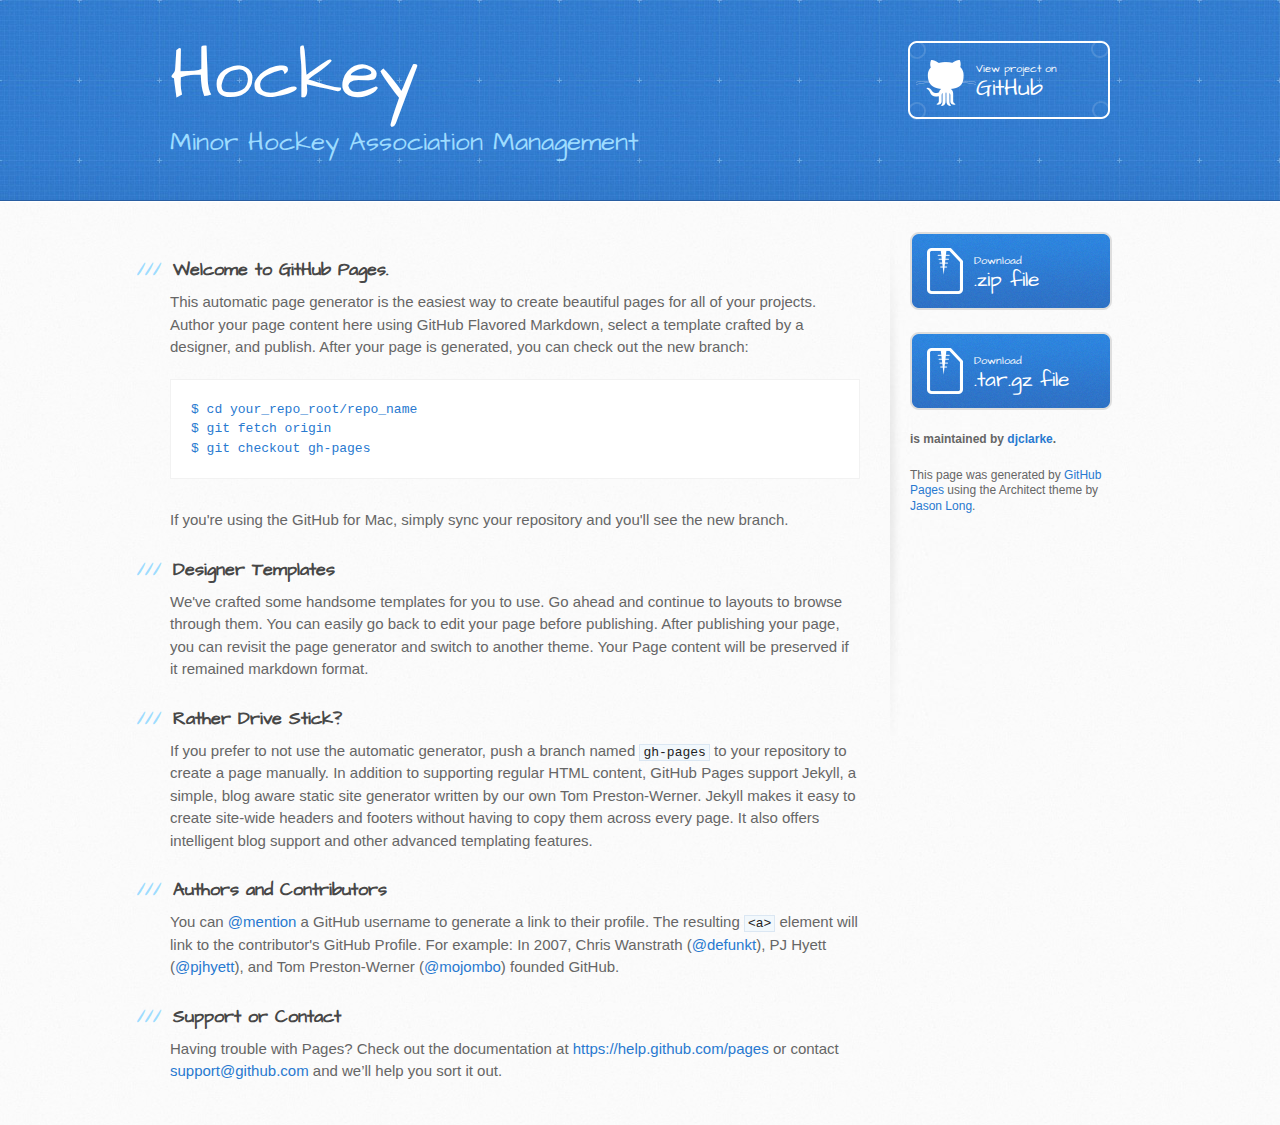
<file: index.html>
<!DOCTYPE html>
<html>
  <head>
    <meta charset='utf-8'>
    <meta http-equiv="X-UA-Compatible" content="chrome=1">
    <meta name="viewport" content="width=device-width, initial-scale=1, maximum-scale=1">
    <link href='https://fonts.googleapis.com/css?family=Architects+Daughter' rel='stylesheet' type='text/css'>
    <link rel="stylesheet" type="text/css" href="stylesheets/stylesheet.css" media="screen">
    <link rel="stylesheet" type="text/css" href="stylesheets/pygment_trac.css" media="screen">
    <link rel="stylesheet" type="text/css" href="stylesheets/print.css" media="print">

    <!--[if lt IE 9]>
    <script src="//html5shiv.googlecode.com/svn/trunk/html5.js"></script>
    <![endif]-->

    <title>Hockey by djclarke</title>
  </head>

  <body>
    <header>
      <div class="inner">
        <h1>Hockey</h1>
        <h2>Minor Hockey Association Management</h2>
        <a href="https://github.com/djclarke/hockey" class="button"><small>View project on</small> GitHub</a>
      </div>
    </header>

    <div id="content-wrapper">
      <div class="inner clearfix">
        <section id="main-content">
          <h3>
<a id="welcome-to-github-pages" class="anchor" href="#welcome-to-github-pages" aria-hidden="true"><span class="octicon octicon-link"></span></a>Welcome to GitHub Pages.</h3>

<p>This automatic page generator is the easiest way to create beautiful pages for all of your projects. Author your page content here using GitHub Flavored Markdown, select a template crafted by a designer, and publish. After your page is generated, you can check out the new branch:</p>

<pre><code>$ cd your_repo_root/repo_name
$ git fetch origin
$ git checkout gh-pages
</code></pre>

<p>If you're using the GitHub for Mac, simply sync your repository and you'll see the new branch.</p>

<h3>
<a id="designer-templates" class="anchor" href="#designer-templates" aria-hidden="true"><span class="octicon octicon-link"></span></a>Designer Templates</h3>

<p>We've crafted some handsome templates for you to use. Go ahead and continue to layouts to browse through them. You can easily go back to edit your page before publishing. After publishing your page, you can revisit the page generator and switch to another theme. Your Page content will be preserved if it remained markdown format.</p>

<h3>
<a id="rather-drive-stick" class="anchor" href="#rather-drive-stick" aria-hidden="true"><span class="octicon octicon-link"></span></a>Rather Drive Stick?</h3>

<p>If you prefer to not use the automatic generator, push a branch named <code>gh-pages</code> to your repository to create a page manually. In addition to supporting regular HTML content, GitHub Pages support Jekyll, a simple, blog aware static site generator written by our own Tom Preston-Werner. Jekyll makes it easy to create site-wide headers and footers without having to copy them across every page. It also offers intelligent blog support and other advanced templating features.</p>

<h3>
<a id="authors-and-contributors" class="anchor" href="#authors-and-contributors" aria-hidden="true"><span class="octicon octicon-link"></span></a>Authors and Contributors</h3>

<p>You can <a href="https://github.com/blog/821" class="user-mention">@mention</a> a GitHub username to generate a link to their profile. The resulting <code>&lt;a&gt;</code> element will link to the contributor's GitHub Profile. For example: In 2007, Chris Wanstrath (<a href="https://github.com/defunkt" class="user-mention">@defunkt</a>), PJ Hyett (<a href="https://github.com/pjhyett" class="user-mention">@pjhyett</a>), and Tom Preston-Werner (<a href="https://github.com/mojombo" class="user-mention">@mojombo</a>) founded GitHub.</p>

<h3>
<a id="support-or-contact" class="anchor" href="#support-or-contact" aria-hidden="true"><span class="octicon octicon-link"></span></a>Support or Contact</h3>

<p>Having trouble with Pages? Check out the documentation at <a href="https://help.github.com/pages">https://help.github.com/pages</a> or contact <a href="mailto:support@github.com">support@github.com</a> and we’ll help you sort it out.</p>
        </section>

        <aside id="sidebar">
          <a href="https://github.com/djclarke/hockey/zipball/master" class="button">
            <small>Download</small>
            .zip file
          </a>
          <a href="https://github.com/djclarke/hockey/tarball/master" class="button">
            <small>Download</small>
            .tar.gz file
          </a>

          <p class="repo-owner"><a href="https://github.com/djclarke/hockey"></a> is maintained by <a href="https://github.com/djclarke">djclarke</a>.</p>

          <p>This page was generated by <a href="https://pages.github.com">GitHub Pages</a> using the Architect theme by <a href="https://twitter.com/jasonlong">Jason Long</a>.</p>
        </aside>
      </div>
    </div>

  
  </body>
</html>
</file>
<file: stylesheets/pygment_trac.css>
.highlight  { background: #ffffff; }
.highlight .c { color: #999988; font-style: italic } /* Comment */
.highlight .err { color: #a61717; background-color: #e3d2d2 } /* Error */
.highlight .k { font-weight: bold } /* Keyword */
.highlight .o { font-weight: bold } /* Operator */
.highlight .cm { color: #999988; font-style: italic } /* Comment.Multiline */
.highlight .cp { color: #999999; font-weight: bold } /* Comment.Preproc */
.highlight .c1 { color: #999988; font-style: italic } /* Comment.Single */
.highlight .cs { color: #999999; font-weight: bold; font-style: italic } /* Comment.Special */
.highlight .gd { color: #000000; background-color: #ffdddd } /* Generic.Deleted */
.highlight .gd .x { color: #000000; background-color: #ffaaaa } /* Generic.Deleted.Specific */
.highlight .ge { font-style: italic } /* Generic.Emph */
.highlight .gr { color: #aa0000 } /* Generic.Error */
.highlight .gh { color: #999999 } /* Generic.Heading */
.highlight .gi { color: #000000; background-color: #ddffdd } /* Generic.Inserted */
.highlight .gi .x { color: #000000; background-color: #aaffaa } /* Generic.Inserted.Specific */
.highlight .go { color: #888888 } /* Generic.Output */
.highlight .gp { color: #555555 } /* Generic.Prompt */
.highlight .gs { font-weight: bold } /* Generic.Strong */
.highlight .gu { color: #800080; font-weight: bold; } /* Generic.Subheading */
.highlight .gt { color: #aa0000 } /* Generic.Traceback */
.highlight .kc { font-weight: bold } /* Keyword.Constant */
.highlight .kd { font-weight: bold } /* Keyword.Declaration */
.highlight .kn { font-weight: bold } /* Keyword.Namespace */
.highlight .kp { font-weight: bold } /* Keyword.Pseudo */
.highlight .kr { font-weight: bold } /* Keyword.Reserved */
.highlight .kt { color: #445588; font-weight: bold } /* Keyword.Type */
.highlight .m { color: #009999 } /* Literal.Number */
.highlight .s { color: #d14 } /* Literal.String */
.highlight .na { color: #008080 } /* Name.Attribute */
.highlight .nb { color: #0086B3 } /* Name.Builtin */
.highlight .nc { color: #445588; font-weight: bold } /* Name.Class */
.highlight .no { color: #008080 } /* Name.Constant */
.highlight .ni { color: #800080 } /* Name.Entity */
.highlight .ne { color: #990000; font-weight: bold } /* Name.Exception */
.highlight .nf { color: #990000; font-weight: bold } /* Name.Function */
.highlight .nn { color: #555555 } /* Name.Namespace */
.highlight .nt { color: #000080 } /* Name.Tag */
.highlight .nv { color: #008080 } /* Name.Variable */
.highlight .ow { font-weight: bold } /* Operator.Word */
.highlight .w { color: #bbbbbb } /* Text.Whitespace */
.highlight .mf { color: #009999 } /* Literal.Number.Float */
.highlight .mh { color: #009999 } /* Literal.Number.Hex */
.highlight .mi { color: #009999 } /* Literal.Number.Integer */
.highlight .mo { color: #009999 } /* Literal.Number.Oct */
.highlight .sb { color: #d14 } /* Literal.String.Backtick */
.highlight .sc { color: #d14 } /* Literal.String.Char */
.highlight .sd { color: #d14 } /* Literal.String.Doc */
.highlight .s2 { color: #d14 } /* Literal.String.Double */
.highlight .se { color: #d14 } /* Literal.String.Escape */
.highlight .sh { color: #d14 } /* Literal.String.Heredoc */
.highlight .si { color: #d14 } /* Literal.String.Interpol */
.highlight .sx { color: #d14 } /* Literal.String.Other */
.highlight .sr { color: #009926 } /* Literal.String.Regex */
.highlight .s1 { color: #d14 } /* Literal.String.Single */
.highlight .ss { color: #990073 } /* Literal.String.Symbol */
.highlight .bp { color: #999999 } /* Name.Builtin.Pseudo */
.highlight .vc { color: #008080 } /* Name.Variable.Class */
.highlight .vg { color: #008080 } /* Name.Variable.Global */
.highlight .vi { color: #008080 } /* Name.Variable.Instance */
.highlight .il { color: #009999 } /* Literal.Number.Integer.Long */

.type-csharp .highlight .k { color: #0000FF }
.type-csharp .highlight .kt { color: #0000FF }
.type-csharp .highlight .nf { color: #000000; font-weight: normal }
.type-csharp .highlight .nc { color: #2B91AF }
.type-csharp .highlight .nn { color: #000000 }
.type-csharp .highlight .s { color: #A31515 }
.type-csharp .highlight .sc { color: #A31515 }
</file>
<file: stylesheets/print.css>
html, body, div, span, applet, object, iframe,
h1, h2, h3, h4, h5, h6, p, blockquote, pre,
a, abbr, acronym, address, big, cite, code,
del, dfn, em, img, ins, kbd, q, s, samp,
small, strike, strong, sub, sup, tt, var,
b, u, i, center,
dl, dt, dd, ol, ul, li,
fieldset, form, label, legend,
table, caption, tbody, tfoot, thead, tr, th, td,
article, aside, canvas, details, embed,
figure, figcaption, footer, header, hgroup,
menu, nav, output, ruby, section, summary,
time, mark, audio, video {
  padding: 0;
  margin: 0;
  font: inherit;
  font-size: 100%;
  vertical-align: baseline;
  border: 0;
}
/* HTML5 display-role reset for older browsers */
article, aside, details, figcaption, figure,
footer, header, hgroup, menu, nav, section {
  display: block;
}
body {
  line-height: 1;
}
ol, ul {
  list-style: none;
}
blockquote, q {
  quotes: none;
}
blockquote:before, blockquote:after,
q:before, q:after {
  content: '';
  content: none;
}
table {
  border-spacing: 0;
  border-collapse: collapse;
}
body {
  font-family: 'Helvetica Neue', Helvetica, Arial, serif;
  font-size: 13px;
  line-height: 1.5;
  color: #000;
}

a {
  font-weight: bold;
  color: #d5000d;
}

header {
  padding-top: 35px;
  padding-bottom: 10px;
}

header h1 {
  font-size: 48px;
  font-weight: bold;
  line-height: 1.2;
  color: #303030;
  letter-spacing: -1px;
}

header h2 {
  font-size: 24px;
  font-weight: normal;
  line-height: 1.3;
  color: #aaa;
  letter-spacing: -1px;
}
#downloads {
  display: none;
}
#main_content {
  padding-top: 20px;
}

code, pre {
  margin-bottom: 30px;
  font-family: Monaco, "Bitstream Vera Sans Mono", "Lucida Console", Terminal;
  font-size: 12px;
  color: #222;
}

code {
  padding: 0 3px;
}

pre {
  padding: 20px;
  overflow: auto;
  border: solid 1px #ddd;
}
pre code {
  padding: 0;
}

ul, ol, dl {
  margin-bottom: 20px;
}


/* COMMON STYLES */

table {
  width: 100%;
  border: 1px solid #ebebeb;
}

th {
  font-weight: 500;
}

td {
  font-weight: 300;
  text-align: center;
  border: 1px solid #ebebeb;
}

form {
  padding: 20px;
  background: #f2f2f2;

}


/* GENERAL ELEMENT TYPE STYLES */

h1 {
  font-size: 2.8em;
}

h2 {
  margin-bottom: 8px;
  font-size: 22px;
  font-weight: bold;
  color: #303030;
}

h3 {
  margin-bottom: 8px;
  font-size: 18px;
  font-weight: bold;
  color: #d5000d;
}

h4 {
  font-size: 16px;
  font-weight: bold;
  color: #303030;
}

h5 {
  font-size: 1em;
  color: #303030;
}

h6 {
  font-size: .8em;
  color: #303030;
}

p {
  margin-bottom: 20px;
  font-weight: 300;
}

a {
  text-decoration: none;
}

p a {
  font-weight: 400;
}

blockquote {
  padding: 0 0 0 30px;
  margin-bottom: 20px;
  font-size: 1.6em;
  border-left: 10px solid #e9e9e9;
}

ul li {
  padding-left: 20px;
  list-style-position: inside;
  list-style: disc;
}

ol li {
  padding-left: 3px;
  list-style-position: inside;
  list-style: decimal;
}

dl dd {
  font-style: italic;
  font-weight: 100;
}

footer {
  padding-top: 20px;
  padding-bottom: 30px;
  margin-top: 40px;
  font-size: 13px;
  color: #aaa;
}

footer a {
  color: #666;
}

/* MISC */
.clearfix:after {
  display: block;
  height: 0;
  clear: both;
  visibility: hidden;
  content: '.';
}

.clearfix {display: inline-block;}
* html .clearfix {height: 1%;}
.clearfix {display: block;}
</file>
<file: stylesheets/stylesheet.css>
/*! normalize.css v3.0.2 | MIT License | git.io/normalize */

/**
 * 1. Set default font family to sans-serif.
 * 2. Prevent iOS text size adjust after orientation change, without disabling
 *    user zoom.
 */

html {
  font-family: sans-serif; /* 1 */
  -webkit-text-size-adjust: 100%; /* 2 */
  -ms-text-size-adjust: 100%; /* 2 */
}

/**
 * Remove default margin.
 */

body {
  margin: 0;
}

/* HTML5 display definitions
   ========================================================================== */

/**
 * Correct `block` display not defined for any HTML5 element in IE 8/9.
 * Correct `block` display not defined for `details` or `summary` in IE 10/11
 * and Firefox.
 * Correct `block` display not defined for `main` in IE 11.
 */

article,
aside,
details,
figcaption,
figure,
footer,
header,
hgroup,
main,
menu,
nav,
section,
summary {
  display: block;
}

/**
 * 1. Correct `inline-block` display not defined in IE 8/9.
 * 2. Normalize vertical alignment of `progress` in Chrome, Firefox, and Opera.
 */

audio,
canvas,
progress,
video {
  display: inline-block; /* 1 */
  vertical-align: baseline; /* 2 */
}

/**
 * Prevent modern browsers from displaying `audio` without controls.
 * Remove excess height in iOS 5 devices.
 */

audio:not([controls]) {
  display: none;
  height: 0;
}

/**
 * Address `[hidden]` styling not present in IE 8/9/10.
 * Hide the `template` element in IE 8/9/11, Safari, and Firefox < 22.
 */

[hidden],
template {
  display: none;
}

/* Links
   ========================================================================== */

/**
 * Remove the gray background color from active links in IE 10.
 */

a {
  background-color: transparent;
}

/**
 * Improve readability when focused and also mouse hovered in all browsers.
 */

a:active,
a:hover {
  outline: 0;
}

/* Text-level semantics
   ========================================================================== */

/**
 * Address styling not present in IE 8/9/10/11, Safari, and Chrome.
 */

abbr[title] {
  border-bottom: 1px dotted;
}

/**
 * Address style set to `bolder` in Firefox 4+, Safari, and Chrome.
 */

b,
strong {
  font-weight: bold;
}

/**
 * Address styling not present in Safari and Chrome.
 */

dfn {
  font-style: italic;
}

/**
 * Address variable `h1` font-size and margin within `section` and `article`
 * contexts in Firefox 4+, Safari, and Chrome.
 */

h1 {
  margin: 0.67em 0;
  font-size: 2em;
}

/**
 * Address styling not present in IE 8/9.
 */

mark {
  color: #000;
  background: #ff0;
}

/**
 * Address inconsistent and variable font size in all browsers.
 */

small {
  font-size: 80%;
}

/**
 * Prevent `sub` and `sup` affecting `line-height` in all browsers.
 */

sub,
sup {
  position: relative;
  font-size: 75%;
  line-height: 0;
  vertical-align: baseline;
}

sup {
  top: -0.5em;
}

sub {
  bottom: -0.25em;
}

/* Embedded content
   ========================================================================== */

/**
 * Remove border when inside `a` element in IE 8/9/10.
 */

img {
  border: 0;
}

/**
 * Correct overflow not hidden in IE 9/10/11.
 */

svg:not(:root) {
  overflow: hidden;
}

/* Grouping content
   ========================================================================== */

/**
 * Address margin not present in IE 8/9 and Safari.
 */

figure {
  margin: 1em 40px;
}

/**
 * Address differences between Firefox and other browsers.
 */

hr {
  height: 0;
  -moz-box-sizing: content-box;
  box-sizing: content-box;
}

/**
 * Contain overflow in all browsers.
 */

pre {
  overflow: auto;
}

/**
 * Address odd `em`-unit font size rendering in all browsers.
 */

code,
kbd,
pre,
samp {
  font-family: monospace, monospace;
  font-size: 1em;
}

/* Forms
   ========================================================================== */

/**
 * Known limitation: by default, Chrome and Safari on OS X allow very limited
 * styling of `select`, unless a `border` property is set.
 */

/**
 * 1. Correct color not being inherited.
 *    Known issue: affects color of disabled elements.
 * 2. Correct font properties not being inherited.
 * 3. Address margins set differently in Firefox 4+, Safari, and Chrome.
 */

button,
input,
optgroup,
select,
textarea {
  margin: 0; /* 3 */
  font: inherit; /* 2 */
  color: inherit; /* 1 */
}

/**
 * Address `overflow` set to `hidden` in IE 8/9/10/11.
 */

button {
  overflow: visible;
}

/**
 * Address inconsistent `text-transform` inheritance for `button` and `select`.
 * All other form control elements do not inherit `text-transform` values.
 * Correct `button` style inheritance in Firefox, IE 8/9/10/11, and Opera.
 * Correct `select` style inheritance in Firefox.
 */

button,
select {
  text-transform: none;
}

/**
 * 1. Avoid the WebKit bug in Android 4.0.* where (2) destroys native `audio`
 *    and `video` controls.
 * 2. Correct inability to style clickable `input` types in iOS.
 * 3. Improve usability and consistency of cursor style between image-type
 *    `input` and others.
 */

button,
html input[type="button"], /* 1 */
input[type="reset"],
input[type="submit"] {
  -webkit-appearance: button; /* 2 */
  cursor: pointer; /* 3 */
}

/**
 * Re-set default cursor for disabled elements.
 */

button[disabled],
html input[disabled] {
  cursor: default;
}

/**
 * Remove inner padding and border in Firefox 4+.
 */

button::-moz-focus-inner,
input::-moz-focus-inner {
  padding: 0;
  border: 0;
}

/**
 * Address Firefox 4+ setting `line-height` on `input` using `!important` in
 * the UA stylesheet.
 */

input {
  line-height: normal;
}

/**
 * It's recommended that you don't attempt to style these elements.
 * Firefox's implementation doesn't respect box-sizing, padding, or width.
 *
 * 1. Address box sizing set to `content-box` in IE 8/9/10.
 * 2. Remove excess padding in IE 8/9/10.
 */

input[type="checkbox"],
input[type="radio"] {
  box-sizing: border-box; /* 1 */
  padding: 0; /* 2 */
}

/**
 * Fix the cursor style for Chrome's increment/decrement buttons. For certain
 * `font-size` values of the `input`, it causes the cursor style of the
 * decrement button to change from `default` to `text`.
 */

input[type="number"]::-webkit-inner-spin-button,
input[type="number"]::-webkit-outer-spin-button {
  height: auto;
}

/**
 * 1. Address `appearance` set to `searchfield` in Safari and Chrome.
 * 2. Address `box-sizing` set to `border-box` in Safari and Chrome
 *    (include `-moz` to future-proof).
 */

input[type="search"] {
  -webkit-box-sizing: content-box; /* 2 */
  -moz-box-sizing: content-box;
  box-sizing: content-box;
  -webkit-appearance: textfield; /* 1 */
}

/**
 * Remove inner padding and search cancel button in Safari and Chrome on OS X.
 * Safari (but not Chrome) clips the cancel button when the search input has
 * padding (and `textfield` appearance).
 */

input[type="search"]::-webkit-search-cancel-button,
input[type="search"]::-webkit-search-decoration {
  -webkit-appearance: none;
}

/**
 * Define consistent border, margin, and padding.
 */

fieldset {
  padding: 0.35em 0.625em 0.75em;
  margin: 0 2px;
  border: 1px solid #c0c0c0;
}

/**
 * 1. Correct `color` not being inherited in IE 8/9/10/11.
 * 2. Remove padding so people aren't caught out if they zero out fieldsets.
 */

legend {
  padding: 0; /* 2 */
  border: 0; /* 1 */
}

/**
 * Remove default vertical scrollbar in IE 8/9/10/11.
 */

textarea {
  overflow: auto;
}

/**
 * Don't inherit the `font-weight` (applied by a rule above).
 * NOTE: the default cannot safely be changed in Chrome and Safari on OS X.
 */

optgroup {
  font-weight: bold;
}

/* Tables
   ========================================================================== */

/**
 * Remove most spacing between table cells.
 */

table {
  border-spacing: 0;
  border-collapse: collapse;
}

td,
th {
  padding: 0;
}

/* LAYOUT STYLES */
body {
  font-family: 'Helvetica Neue', Helvetica, Arial, serif;
  font-size: 15px;
  font-weight: 400;
  line-height: 1.5;
  color: #666;
  background: #fafafa url(../images/body-bg.jpg) 0 0 repeat;
}

p {
  margin-top: 0;
}

a {
  color: #2879d0;
}
a:hover {
  color: #2268b2;
}

header {
  padding-top: 40px;
  padding-bottom: 40px;
  font-family: 'Architects Daughter', 'Helvetica Neue', Helvetica, Arial, serif;
  background: #2e7bcf url(../images/header-bg.jpg) 0 0 repeat-x;
  border-bottom: solid 1px #275da1;
}

header h1 {
  width: 540px;
  margin-top: 0;
  margin-bottom: 0.2em;
  font-size: 72px;
  font-weight: normal;
  line-height: 1;
  color: #fff;
  letter-spacing: -1px;
}

header h2 {
  width: 540px;
  margin-top: 0;
  margin-bottom: 0;
  font-size: 26px;
  font-weight: normal;
  line-height: 1.3;
  color: #9ddcff;
  letter-spacing: 0;
}

.inner {
  position: relative;
  width: 940px;
  margin: 0 auto;
}

#content-wrapper {
  padding-top: 30px;
  border-top: solid 1px #fff;
}

#main-content {
  float: left;
  width: 690px;
}

#main-content img {
  max-width: 100%;
}

aside#sidebar {
  float: right;
  width: 200px;
  min-height: 504px;
  padding-left: 20px;
  font-size: 12px;
  line-height: 1.3;
  background: transparent url(../images/sidebar-bg.jpg) 0 0 no-repeat;
}

aside#sidebar p.repo-owner,
aside#sidebar p.repo-owner a {
  font-weight: bold;
}

#downloads {
  margin-bottom: 40px;
}

a.button {
  width: 134px;
  height: 58px;
  padding-top: 22px;
  padding-left: 68px;
  font-family: 'Architects Daughter', 'Helvetica Neue', Helvetica, Arial, serif;
  font-size: 23px;
  line-height: 1.2;
  color: #fff;
}
a.button small {
  display: block;
  font-size: 11px;
}
header a.button {
  position: absolute;
  top: 0;
  right: 0;
  background: transparent url(../images/github-button.png) 0 0 no-repeat;
}
aside a.button {
  display: block;
  width: 138px;
  padding-left: 64px;
  margin-bottom: 20px;
  font-size: 21px;
  background: transparent url(../images/download-button.png) 0 0 no-repeat;
}

code, pre {
  margin-bottom: 30px;
  font-family: Monaco, "Bitstream Vera Sans Mono", "Lucida Console", Terminal, monospace;
  font-size: 13px;
  color: #222;
}

code {
  padding: 0 3px;
  background-color: #f2f8fc;
  border: solid 1px #dbe7f3;
}

pre {
  padding: 20px;
  overflow: auto;
  text-shadow: none;
  background: #fff;
  border: solid 1px #f2f2f2;
}
pre code {
  padding: 0;
  color: #2879d0;
  background-color: #fff;
  border: none;
}

ul, ol, dl {
  margin-bottom: 20px;
}


/* COMMON STYLES */

hr {
  height: 0;
  margin-top: 1em;
  margin-bottom: 1em;
  border: 0;
  border-top: solid 1px #ddd;
}

table {
  width: 100%;
  border: 1px solid #ebebeb;
}

th {
  font-weight: 500;
}

td {
  font-weight: 300;
  text-align: center;
  border: 1px solid #ebebeb;
}

form {
  padding: 20px;
  background: #f2f2f2;

}


/* GENERAL ELEMENT TYPE STYLES */

#main-content h1 {
  margin-top: 0;
  margin-bottom: 0;
  font-family: 'Architects Daughter', 'Helvetica Neue', Helvetica, Arial, serif;
  font-size: 2.8em;
  font-weight: normal;
  color: #474747;
  text-indent: 6px;
  letter-spacing: -1px;
}

#main-content h1:before {
  padding-right: 0.3em;
  margin-left: -0.9em;
  color: #9ddcff;
  content: "/";
}

#main-content h2 {
  margin-bottom: 8px;
  font-family: 'Architects Daughter', 'Helvetica Neue', Helvetica, Arial, serif;
  font-size: 22px;
  font-weight: bold;
  color: #474747;
  text-indent: 4px;
}
#main-content h2:before {
  padding-right: 0.3em;
  margin-left: -1.5em;
  content: "//";
  color: #9ddcff;
}

#main-content h3 {
  margin-top: 24px;
  margin-bottom: 8px;
  font-family: 'Architects Daughter', 'Helvetica Neue', Helvetica, Arial, serif;
  font-size: 18px;
  font-weight: bold;
  color: #474747;
  text-indent: 3px;
}

#main-content h3:before {
  padding-right: 0.3em;
  margin-left: -2em;
  content: "///";
  color: #9ddcff;
}

#main-content h4 {
  margin-bottom: 8px;
  font-family: 'Architects Daughter', 'Helvetica Neue', Helvetica, Arial, serif;
  font-size: 15px;
  font-weight: bold;
  color: #474747;
  text-indent: 3px;
}

h4:before {
  padding-right: 0.3em;
  margin-left: -2.8em;
  content: "////";
  color: #9ddcff;
}

#main-content h5 {
  margin-bottom: 8px;
  font-family: 'Architects Daughter', 'Helvetica Neue', Helvetica, Arial, serif;
  font-size: 14px;
  color: #474747;
  text-indent: 3px;
}
h5:before {
  padding-right: 0.3em;
  margin-left: -3.2em;
  content: "/////";
  color: #9ddcff;
}

#main-content h6 {
  margin-bottom: 8px;
  font-family: 'Architects Daughter', 'Helvetica Neue', Helvetica, Arial, serif;
  font-size: .8em;
  color: #474747;
  text-indent: 3px;
}
h6:before {
  padding-right: 0.3em;
  margin-left: -3.7em;
  content: "//////";
  color: #9ddcff;
}

p {
  margin-bottom: 20px;
}

a {
  text-decoration: none;
}

p a {
  font-weight: 400;
}

blockquote {
  padding: 0 0 0 30px;
  margin-bottom: 20px;
  font-size: 1.6em;
  border-left: 10px solid #e9e9e9;
}

ul {
  list-style-position: inside;
  list-style: disc;
  padding-left: 20px;
}

ol {
  list-style-position: inside;
  list-style: decimal;
  padding-left: 3px;
}

dl dd {
  font-style: italic;
  font-weight: 100;
}

footer {
  padding-top: 20px;
  padding-bottom: 30px;
  margin-top: 40px;
  font-size: 13px;
  color: #aaa;
  background: transparent url('../images/hr.png') 0 0 no-repeat;
}

footer a {
  color: #666;
}
footer a:hover {
  color: #444;
}

/* MISC */
.clearfix:after {
  display: block;
  height: 0;
  clear: both;
  visibility: hidden;
  content: '.';
}

.clearfix {display: inline-block;}
* html .clearfix {height: 1%;}
.clearfix {display: block;}

/* #Media Queries
================================================== */

/* Smaller than standard 960 (devices and browsers) */
@media only screen and (max-width: 959px) { }

/* Tablet Portrait size to standard 960 (devices and browsers) */
@media only screen and (min-width: 768px) and (max-width: 959px) {
  .inner {
    width: 740px;
  }
  header h1, header h2 {
    width: 340px;
  }
  header h1 {
    font-size: 60px;
  }
  header h2 {
    font-size: 30px;
  }
  #main-content {
    width: 490px;
  }
  #main-content h1:before,
  #main-content h2:before,
  #main-content h3:before,
  #main-content h4:before,
  #main-content h5:before,
  #main-content h6:before {
    padding-right: 0;
    margin-left: 0;
    content: none;
  }
}

/* All Mobile Sizes (devices and browser) */
@media only screen and (max-width: 767px) {
  .inner {
    width: 93%;
  }
  header {
    padding: 20px 0;
  }
  header .inner {
    position: relative;
  }
  header h1, header h2 {
    width: 100%;
  }
  header h1 {
    font-size: 48px;
  }
  header h2 {
    font-size: 24px;
  }
  header a.button {
    position: relative;
    display: inline-block;
    width: auto;
    height: auto;
    padding: 5px 10px;
    margin-top: 15px;
    font-size: 13px;
    line-height: 1;
    color: #2879d0;
    text-align: center;
    background-color: #9ddcff;
    background-image: none;
    border-radius: 5px;
    -moz-border-radius: 5px;
    -webkit-border-radius: 5px;
  }
  header a.button small {
    display: inline;
    font-size: 13px;
  }
  #main-content,
  aside#sidebar {
    float: none;
    width: 100% ! important;
  }
  aside#sidebar {
    min-height: 0;
    padding: 20px 0;
    margin-top: 20px;
    background-image: none;
    border-top: solid 1px #ddd;
  }
  aside#sidebar a.button {
    display: none;
  }
  #main-content h1:before,
  #main-content h2:before,
  #main-content h3:before,
  #main-content h4:before,
  #main-content h5:before,
  #main-content h6:before {
    padding-right: 0;
    margin-left: 0;
    content: none;
  }
}

/* Mobile Landscape Size to Tablet Portrait (devices and browsers) */
@media only screen and (min-width: 480px) and (max-width: 767px) { }

/* Mobile Portrait Size to Mobile Landscape Size (devices and browsers) */
@media only screen and (max-width: 479px) { }
</file>
